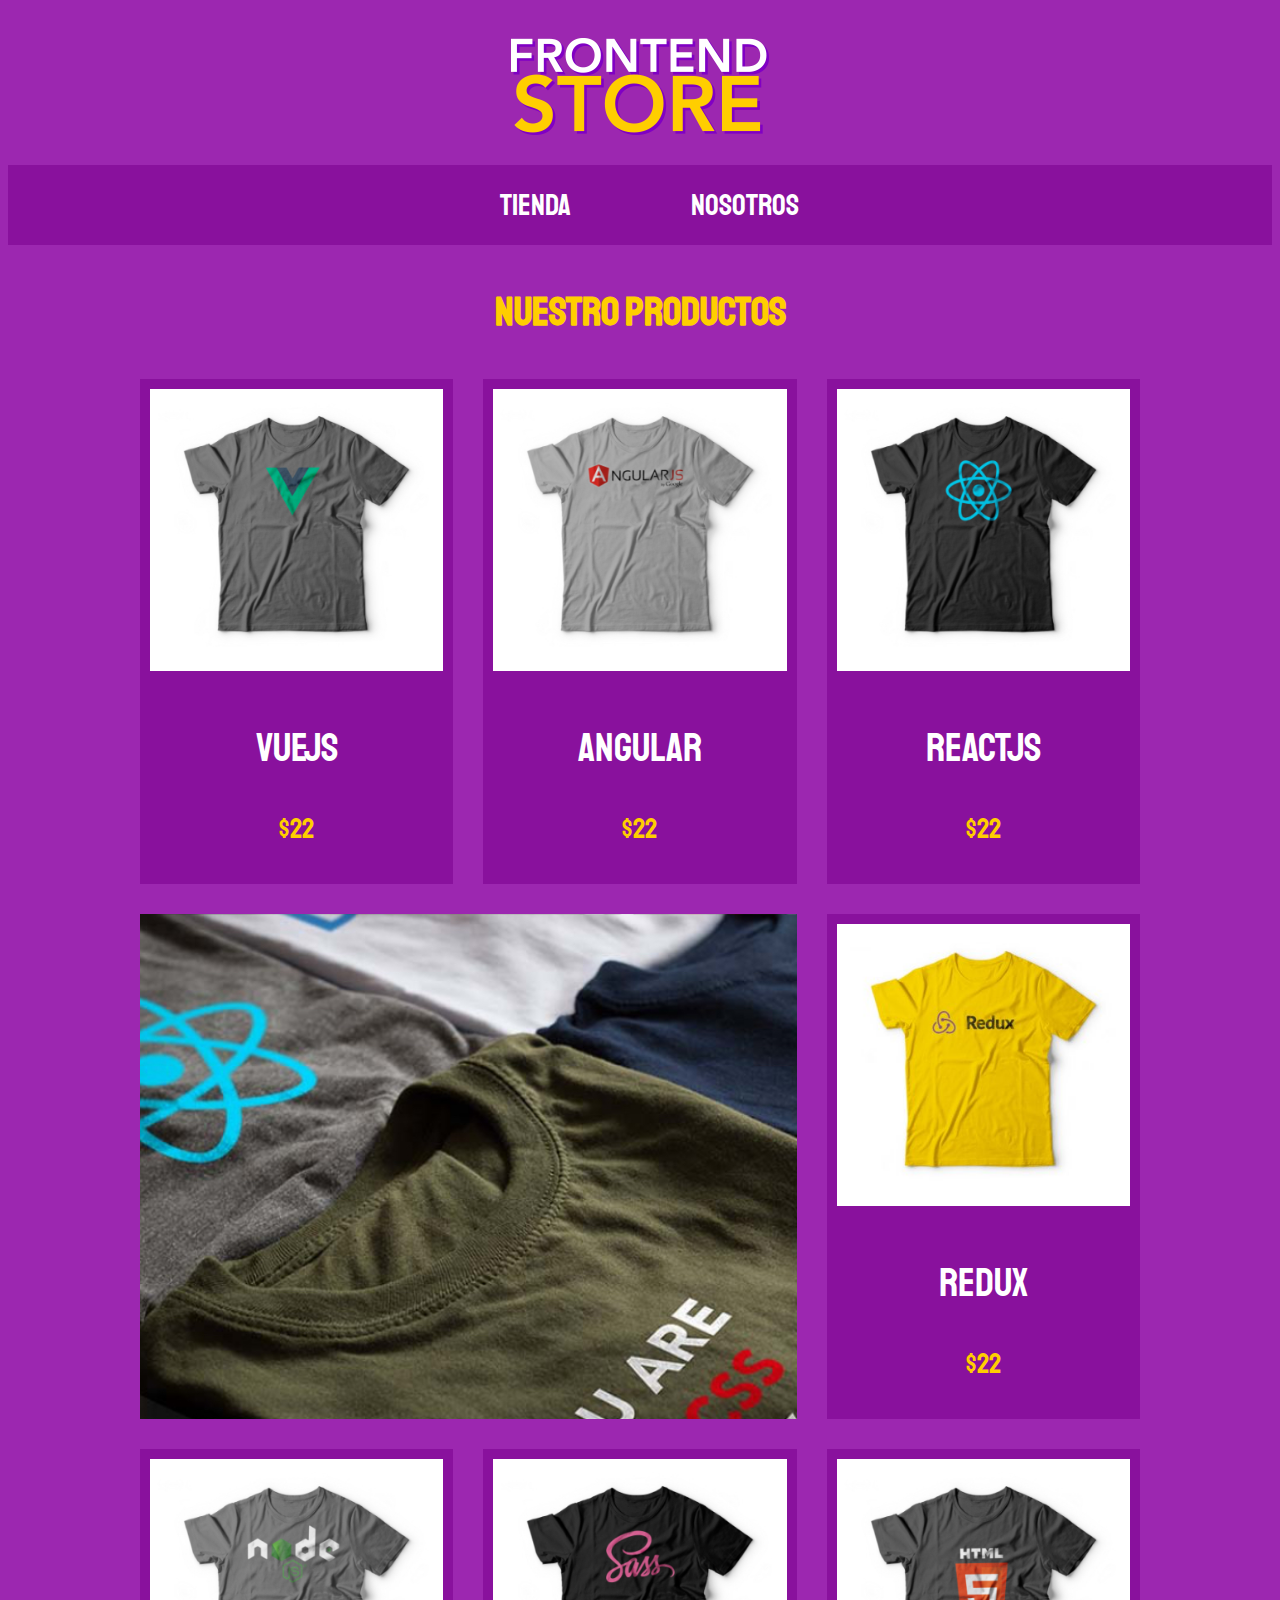
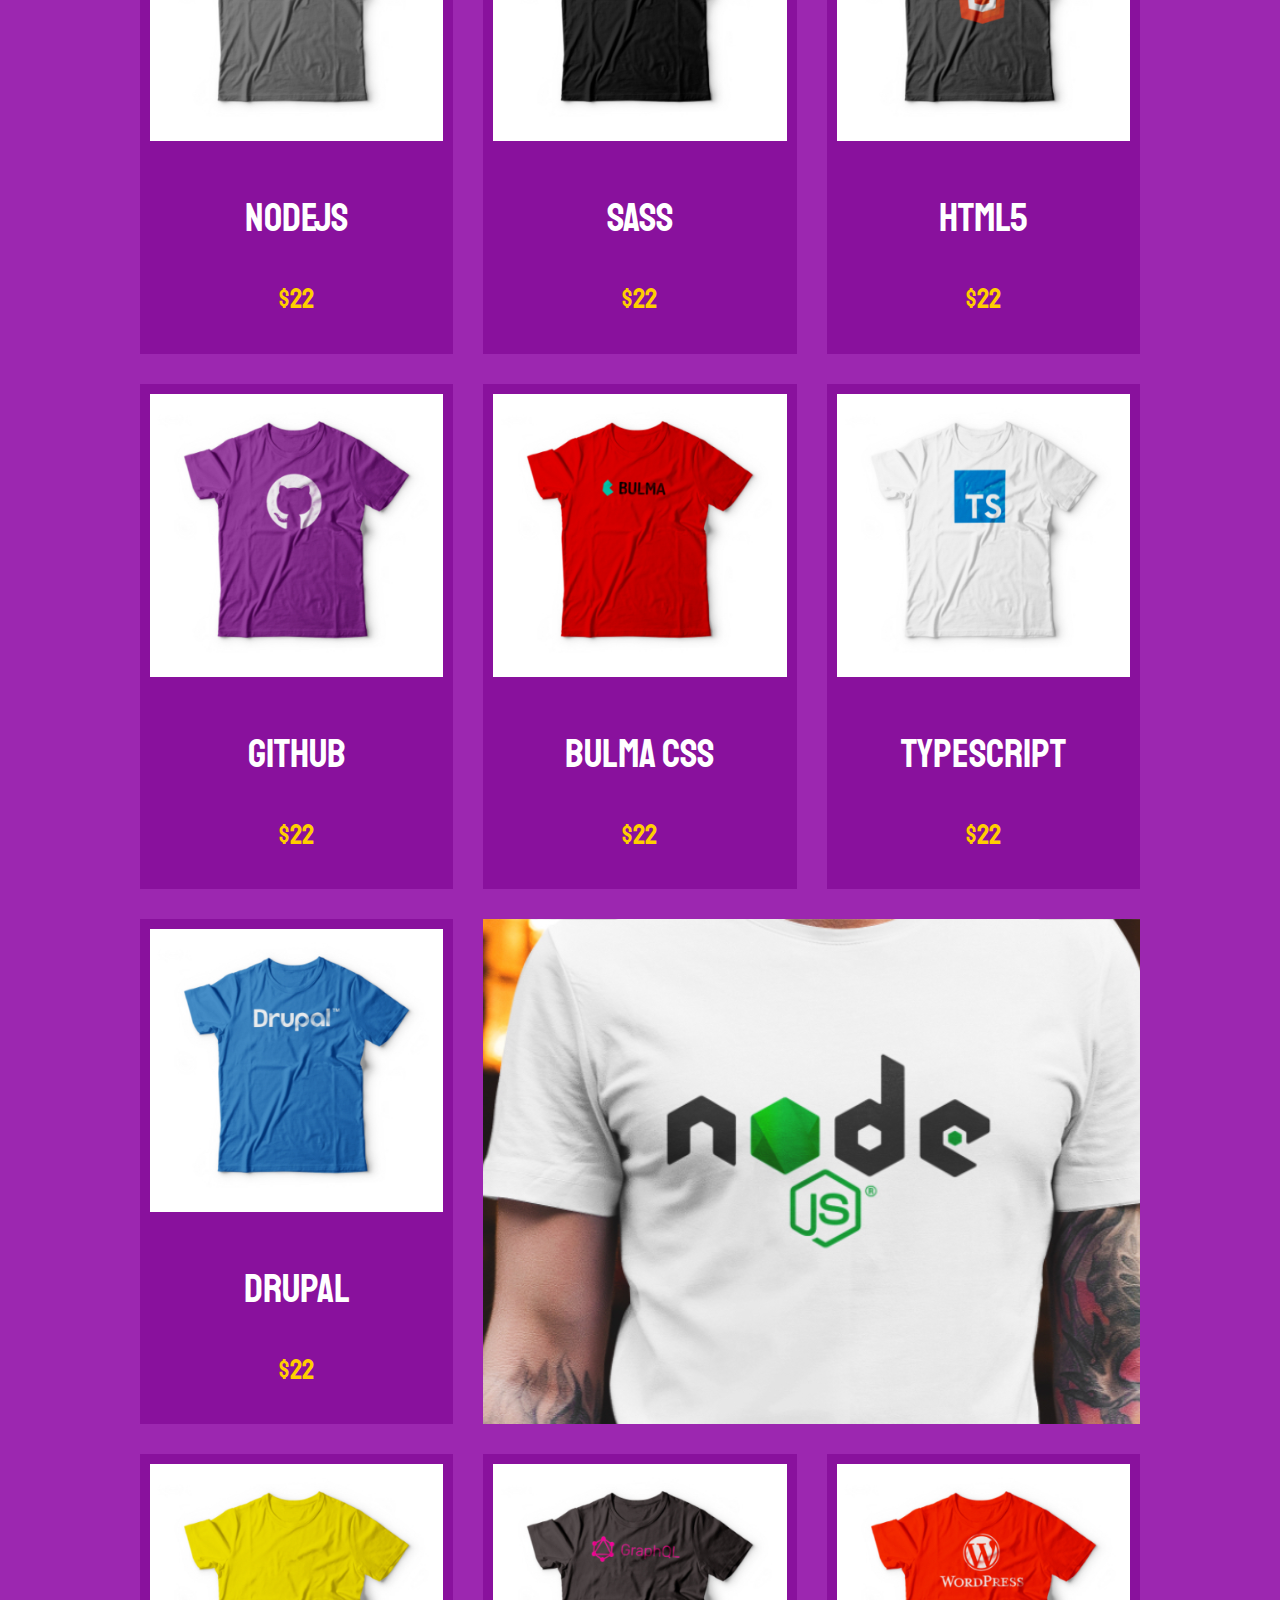
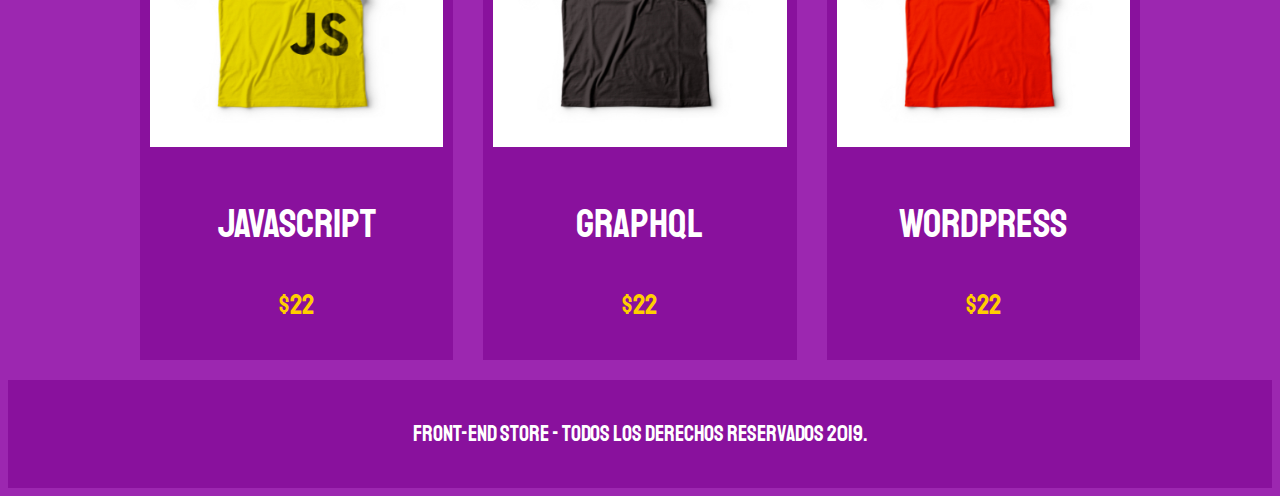
<file: index.html>
<!DOCTYPE html>
<html lang="en">
<head>
    <meta charset="UTF-8">
    <meta name="viewport" content="width=device-width, initial-scale=1, shrink-to-fit=no">
    <meta http-equiv="X-UA-Compatible" content="ie=edge">
    <title>Front End Store - CSS Grid</title>
    <link rel="stylesheet" href="https://necolas.github.io/normalize.css/8.0.1/normalize.css">
    <link href="https://fonts.googleapis.com/css?family=Staatliches" rel="stylesheet">
    <link rel="stylesheet" href="css/style.css">
    
</head>
<body>




    <header class="header">
            <img src="img/logo.png" alt="logotipo"      >
 </header>
               
 
     <div class="barra">
                <nav>

                    <a href="index.html">Tienda</a>
                    <a href="nosotros.html">Nosotros</a>
                </nav>

        </div>


        <main>
            <h1>Nuestro productos</h1>

            <div class="lista-productos contenedor">
                <div class="producto">
                    <img src="img/1.jpg" alt="producto">
                    <div class="contenido-producto">
                        <p class="titulo">VueJS</p>
                        <p class="precio">$22</p>
                    </div>
                </div><!--producto-->
                <div class="producto">
                    <img src="img/2.jpg" alt="producto">
                    <div class="contenido-producto">
                        <p class="titulo">Angular</p>
                        <p class="precio">$22</p>
                    </div>
                </div><!--producto-->
                <div class="producto">
                    <img src="img/3.jpg" alt="producto">
                    <div class="contenido-producto">
                        <p class="titulo">ReactJS</p>
                        <p class="precio">$22</p>
                    </div>
                </div><!--producto-->
                <div class="producto">
                    <img src="img/4.jpg" alt="producto">
                    <div class="contenido-producto">
                        <p class="titulo">Redux</p>
                        <p class="precio">$22</p>
                    </div>
                </div><!--producto-->
                <div class="producto">
                    <img src="img/5.jpg" alt="producto">
                    <div class="contenido-producto">
                        <p class="titulo">NodeJs</p>
                        <p class="precio">$22</p>
                    </div>
                </div><!--producto-->
                <div class="producto">
                    <img src="img/6.jpg" alt="producto">
                    <div class="contenido-producto">
                        <p class="titulo">SASS</p>
                        <p class="precio">$22</p>
                    </div>
                </div><!--producto-->
                <div class="producto">
                    <img src="img/7.jpg" alt="producto">
                    <div class="contenido-producto">
                        <p class="titulo">HTML5</p>
                        <p class="precio">$22</p>
                    </div>
                </div><!--producto-->
                <div class="producto">
                    <img src="img/8.jpg" alt="producto">
                    <div class="contenido-producto">
                        <p class="titulo">GitHub</p>
                        <p class="precio">$22</p>
                    </div>
                </div><!--producto-->
                <div class="producto">
                    <img src="img/9.jpg" alt="producto">
                    <div class="contenido-producto">
                        <p class="titulo">Bulma CSS</p>
                        <p class="precio">$22</p>
                    </div>
                </div><!--producto-->
                <div class="producto">
                    <img src="img/10.jpg" alt="producto">
                    <div class="contenido-producto">
                        <p class="titulo">TypeScript</p>
                        <p class="precio">$22</p>
                    </div>
                </div><!--producto-->
                <div class="producto">
                    <img src="img/11.jpg" alt="producto">
                    <div class="contenido-producto">
                        <p class="titulo">Drupal</p>
                        <p class="precio">$22</p>
                    </div>
                </div><!--producto-->
                <div class="producto">
                    <img src="img/12.jpg" alt="producto">
                    <div class="contenido-producto">
                        <p class="titulo">JavaScript</p>
                        <p class="precio">$22</p>
                    </div>
                </div><!--producto-->
                <div class="producto">
                    <img src="img/13.jpg" alt="producto">
                    <div class="contenido-producto">
                        <p class="titulo">GraphQL</p>
                        <p class="precio">$22</p>
                    </div>
                </div><!--producto-->
                <div class="producto">
                    <img src="img/14.jpg" alt="producto">
                    <div class="contenido-producto">
                        <p class="titulo">WordPress</p>
                        <p class="precio">$22</p>
                    </div>
                </div><!--producto-->


                <div class="grafico grafico-1"></div>
                <div class="grafico grafico-2"></div>

            </div><!--lista-productos, es el contenededor padre donde seran aplicados el grid-->



        </main>







        <footer class="footer">

            <p class="copywrite">
            
                Front-end Store - Todos los Derechos Reservados 2019.
            </p>
            
            </footer>

</body>

        
</html>
</file>
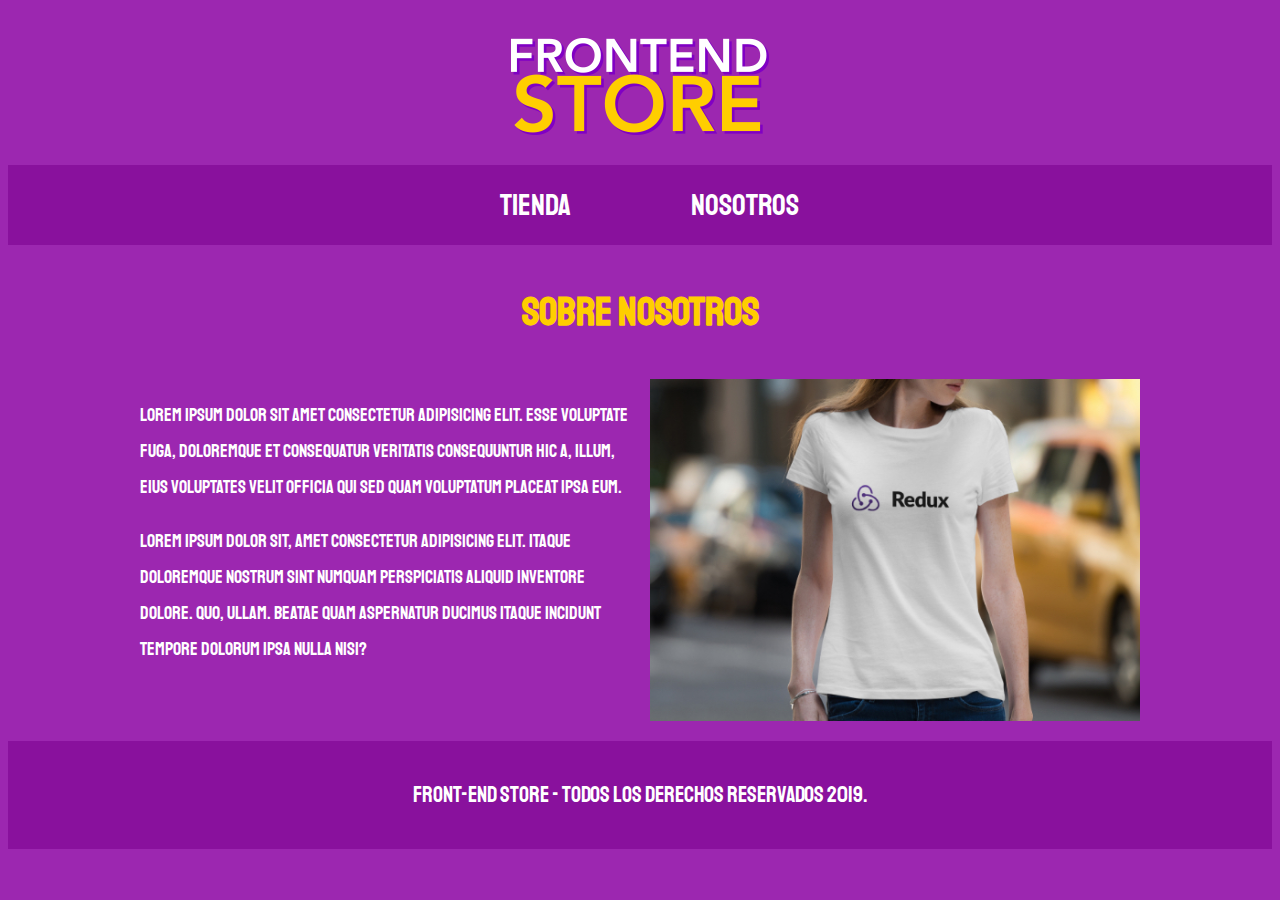
<file: nosotros.html>
<!DOCTYPE html>
<html lang="en">
<head>
    <meta charset="UTF-8">
    <meta name="viewport" content="width=device-width, initial-scale=1.0">
    <meta http-equiv="X-UA-Compatible" content="ie=edge">
    <title>Front End Store - CSS Grid</title>
    <link rel="stylesheet" href="https://necolas.github.io/normalize.css/8.0.1/normalize.css">
    <link href="https://fonts.googleapis.com/css?family=Staatliches" rel="stylesheet">
    <link rel="stylesheet" href="css/style.css">
    
</head>
<body>
    <header class="header">
        <img src="img/logo.png" alt="logotipo"      >
</header>
           

 <div class="barra">
            <nav>

                <a href="index.html">Tienda</a>
                <a href="nosotros.html">Nosotros</a>
            </nav>

    </div>

    <main class="contenedor">
        <h1>Sobre Nosotros</h1>
        <div class="contenedor-informacion">
        <div class="texto-nosotros">
            <p>
                Lorem ipsum dolor sit amet consectetur adipisicing elit. Esse voluptate fuga, doloremque et consequatur veritatis consequuntur hic a,
                 illum, eius voluptates velit officia qui sed quam voluptatum placeat ipsa eum.
            </p>
           
            <p>
                Lorem ipsum dolor sit, amet consectetur adipisicing elit. Itaque doloremque nostrum sint numquam perspiciatis aliquid inventore dolore. Quo, ullam.
                 Beatae quam aspernatur ducimus itaque incidunt tempore dolorum ipsa nulla nisi?
            </p>
            </div>
                <img src="img/nosotros.jpg" alt="nosotros">
            </div><!--contenedor-informacion-->
    </main>

    <footer class="footer">

        <p class="copywrite">
        
            Front-end Store - Todos los Derechos Reservados 2019.
        </p>
        
        </footer>
</body>

</html>
</file>
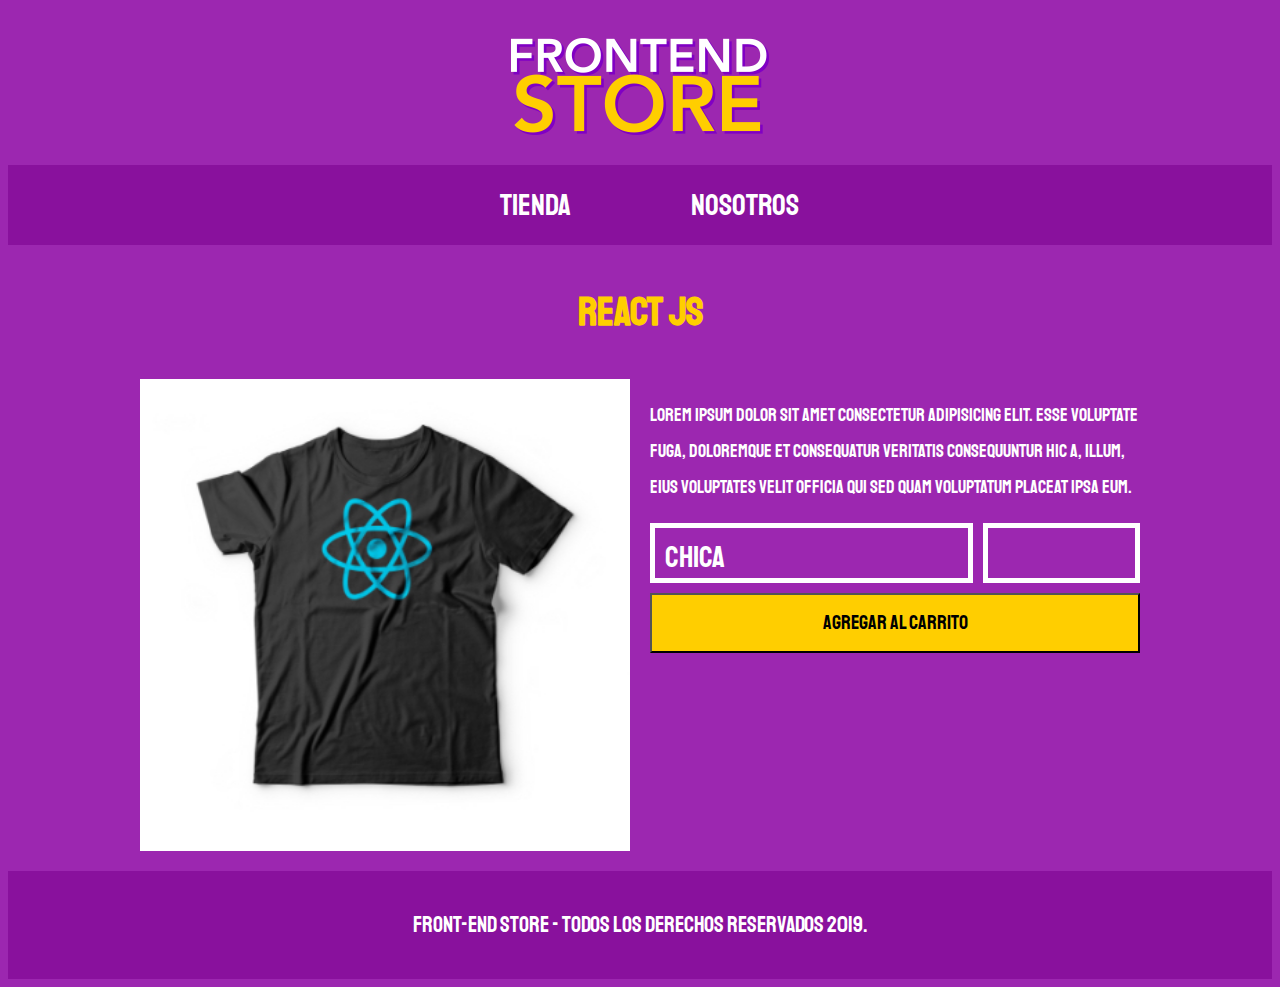
<file: producto.html>
<!DOCTYPE html>
<html lang="en">
<head>
    <meta charset="UTF-8">
    <meta name="viewport" content="width=device-width, initial-scale=1.0">
    <meta http-equiv="X-UA-Compatible" content="ie=edge">
    <title>Front End Store - CSS Grid</title>
    <link rel="stylesheet" href="https://necolas.github.io/normalize.css/8.0.1/normalize.css">
    <link href="https://fonts.googleapis.com/css?family=Staatliches" rel="stylesheet">
    <link rel="stylesheet" href="css/style.css">
    
</head>
<body class="footer-fijo">
    <header class="header">
        <img src="img/logo.png" alt="logotipo"      >
</header>
           

 <div class="barra">
            <nav>

                <a href="index.html">Tienda</a>
                <a href="nosotros.html">Nosotros</a>
            </nav>

    </div>
    <main class="contenedor">
            <h1>React JS</h1>
            <div class="contenedor-informacion">
                    <img src="img/3.jpg" alt="imagen producto" class="imagen-producto">
            <div class="contenido">
                <p>
                    Lorem ipsum dolor sit amet consectetur adipisicing elit. Esse voluptate fuga, doloremque et consequatur veritatis consequuntur hic a,
                     illum, eius voluptates velit officia qui sed quam voluptatum placeat ipsa eum.
                </p>
              <form action="   " class="formulario-pedido">
                    <select class="talla campo" >
                        <option value="C">Chica</option>
                        <option value="M">Mediana</option>
                        <option value="G">Grande</option>

                    </select>

                    <input type="number" min="1" class="cantidad campo" >
                    <input type="submit" class="botton" value="Agregar al Carrito">

              </form>

               
                </div>
                    
                </div><!--contenedor-informacion-->
        </main>
    

    <footer class="footer">

        <p class="copywrite">
        
            Front-end Store - Todos los Derechos Reservados 2019.
        </p>
        
        </footer>
</body>
</html>
</file>
<file: css/style.css>
/*custom porperties o variables de css*/

:root{
--fuentePrincipal: 'Staatliches', cursive;
--primario: #9c27b0;
--oscuroPrimario:#89119D;
--secundario:#ffce00;

}
html{
/*para poder utilizarse el 1 rem = a 10 px*/
    font-size: 62.5%;

    box-sizing: border-box;
}

*,*:before,*:after{
    box-sizing: inherit;
}

.header{
 display: grid;
 justify-content: center;
 padding: 3rem 0;


}

body{
background-color: var(--primario);
line-height: 2;
font-size: 2rem;

}

h1{
text-align: center;
color: var(--secundario);
font-size: 4rem;
font-family: var(--fuentePrincipal);

}
p{
    font-family: var(--fuentePrincipal);
    font-size: 1.8rem;
    color:white;
}

.contenedor{
 margin: 0 auto;
 width: 98%;
 max-width: 1000px;


}
img{

    max-width: 100%;
}



.barra{
    background-color: var(--oscuroPrimario);
    padding: 1rem 0;

}
.barra nav{
 display: grid;
 grid-template-columns: repeat(2,200px); /* se utiliza para dividir en columnas los objetos*/
 grid-column-gap: 1rem; /*se utiliza para separar las columnas*/
justify-content: center;

}


.barra nav a{
font-family: var(--fuentePrincipal);
font-size: 3rem;
text-align: center;
color: #ffffff;
text-decoration: none;

}


.barra nav a:hover{
 color:var(--secundario);
}

.lista-productos{
    display: grid;
    grid-template-columns: repeat(2, 1fr);  /* 1fr significa una fraccion de espacio equivale al 100% para cada uno*/
    

}

@media screen and (min-width: 768px){

    .lista-productos{
       
        grid-template-columns: repeat(3, 1fr);
        grid-gap: 3rem;
       ;
    }
}


.producto{
background-color: var(--oscuroPrimario);
padding: 1rem;

}
.contenido-producto{
  font-family: var(--fuentePrincipal);
  color:white;
  text-align: center;
  line-height: 1.2;
  margin: 1rem 0;


}

.contenido-producto .titulo{
font-size: 4rem;

}
.contenido-producto .precio{
font-size: 2.8rem;
color: var(--secundario);
}

.grafico{
min-height: 300px;
grid-column: 1/3;
background-size: cover;
background-position: center center;
}
.grafico-1{
 background-image: url(../img/grafico1.jpg);
 grid-row: 2/3;

}

.grafico-2{
    background-image: url(../img/grafico2.jpg);
    grid-row: 8/9;
   
}

@media screen and (min-width: 768px){
    .grafico-2{
        grid-row: 5/6;
        grid-column: 2/4;
    }


}

@media(min-width:768px){

.contenedor-informacion{
display: grid;
grid-template-columns: repeat(2, 1fr);
grid-column-gap: 2rem;
}
}

.footer{

    background-color: var(--oscuroPrimario);
    padding: 1rem 0;
    margin-top:2rem; 

}
.copywrite{
color: white;
font-family: var(--fuentePrincipal);
font-size: 2.2rem;
text-align: center;



}

.formulario-pedido{
display: grid;
grid-template-columns: repeat(3, 1fr);
grid-template-rows: repeat(2, 6rem );
grid-gap: 1rem;
}
.campo{
background-color: transparent; /*para remover el q viene por defecto*/
border: 5px solid white;
font-family: var(--fuentePrincipal);
font-size: 3rem;
padding: 1rem;
width: 100%;
color: white;


}

.talla{

    -webkit-appearance: none;
    -webkit-border-radius:0px;
    grid-column: 1/3;

}
.botton{
background-color: var(--secundario);
font-family: var(--fuentePrincipal);
font-size: 2rem;
grid-column: 1/4;

}

.botton:hover{
cursor: pointer;
background-color: #997b05;
}

.imagen-producto{

    width: 100%;
}
.footer-fijo{
display: flex;
flex-direction: column;
min-height: 100vh;

}

.footer-fijo main{
    flex:1;
    
    }
</file>
